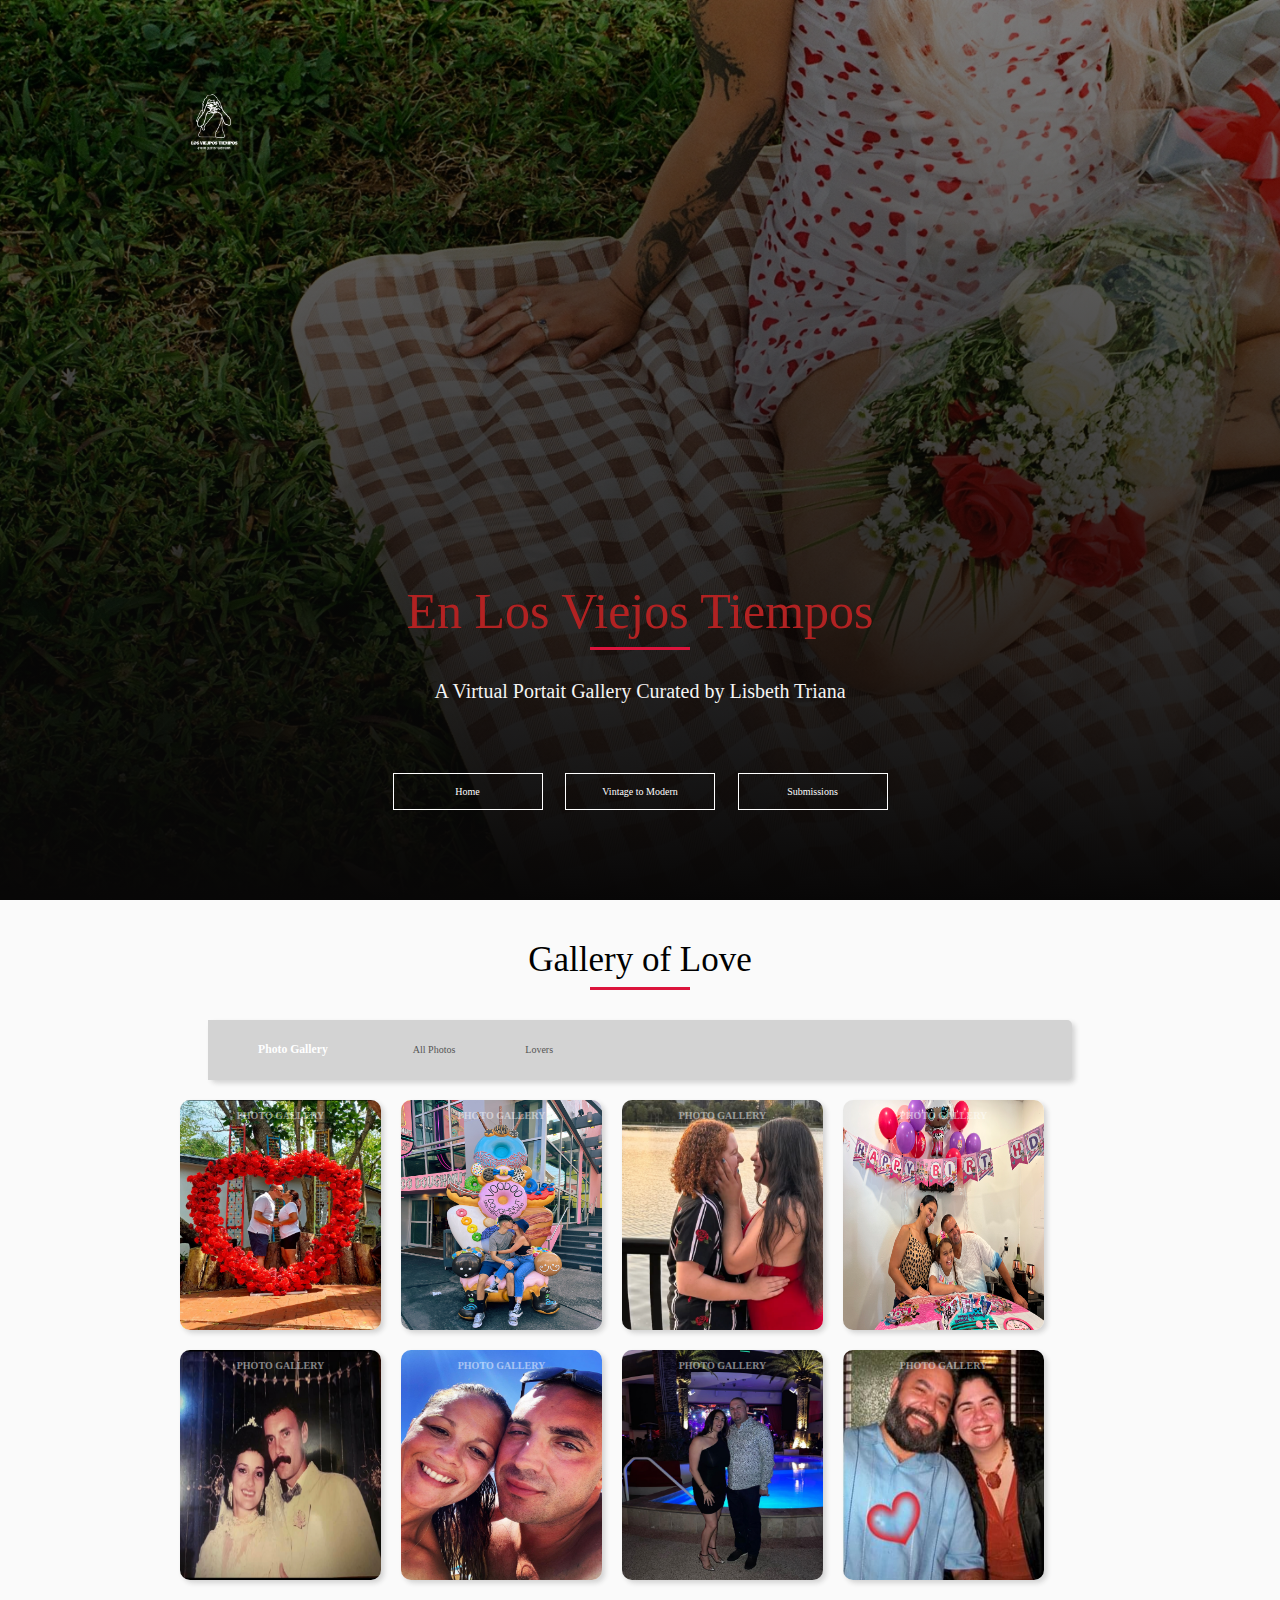
<file: Gallery.html>
<!DOCTYPE html>
<html lang="en">
<head>
    <meta charset="UTF-8">
    <meta name="viewport" content="width=device-width, initial-scale=1.0">
    <title>Gallery - Virtual Photo Gallery</title>
    <link rel="stylesheet" href="style-landing.css"> <!-- Link to external CSS file -->
</head>
<body>
    <header>
        <section id="banner">
            <img src="Images/favicon.png" class="favicon">
            <div class="banner-text">
                <h1> En Los Viejos Tiempos</h1>
                <p> A Virtual Portait Gallery Curated by Lisbeth Triana </p>
                <div class="banner-btn">
                    <a href="index copy.html"><span></span>Home</a>
                    <a href="Other.html"><span></span>Vintage to Modern</a>
                    <a href="Submissions.html"><span></span>Submissions</a>

                    
                    
                </div>
            </div>
        </section>

        
    </header>

    <!--Custom CSS-->
    <input type="radio" name="Photos" id="check1" checked>
    <input type="radio" name="Photos" id="check2">
    <input type="radio" name="Photos" id="check3">
    <input type="radio" name="Photos" id="check4">

    <div class="container">
        <h1>Gallery of Love</h1>
        <div class="top-content">
            <h3>Photo Gallery</h3>
            <label for="check1">All Photos</label>
            <label for="check2">Lovers</label>
        </div>

        <div class="photo-gallery">
            <div class="pic All Photos">
                <img src="Images/Mom and Alberto.jpg">
            </div>
            <div class="pic Lovers">
                <img src="Images/Facetune_19-07-2022-11-29-37 - laura castellanos.jpeg">
            </div>
            <div class="pic Lovers">
                <img src="Images/Me and Bae.jpg">
            </div>
            <div class="pic Family">
                <img src="Images/IMG_8240 - Jhoanna Ramirez.jpeg">
            </div>
        </div>
        <div class="photo-gallery">
            <div class="pic Lovers">
                <img src="Images/IMG_6576.jpg">
            </div>
            <div class="pic Lovers">
                <img src="Images/IMG_0490.jpg">
            </div>
            <div class="pic Lovers">
                <img src="Images/IMG_0489.jpg">
            </div>
            <div class="pic Lovers">
                <img src="Images/IMG_0488.jpg">
            </div>
        </div>
    </div>
</file>
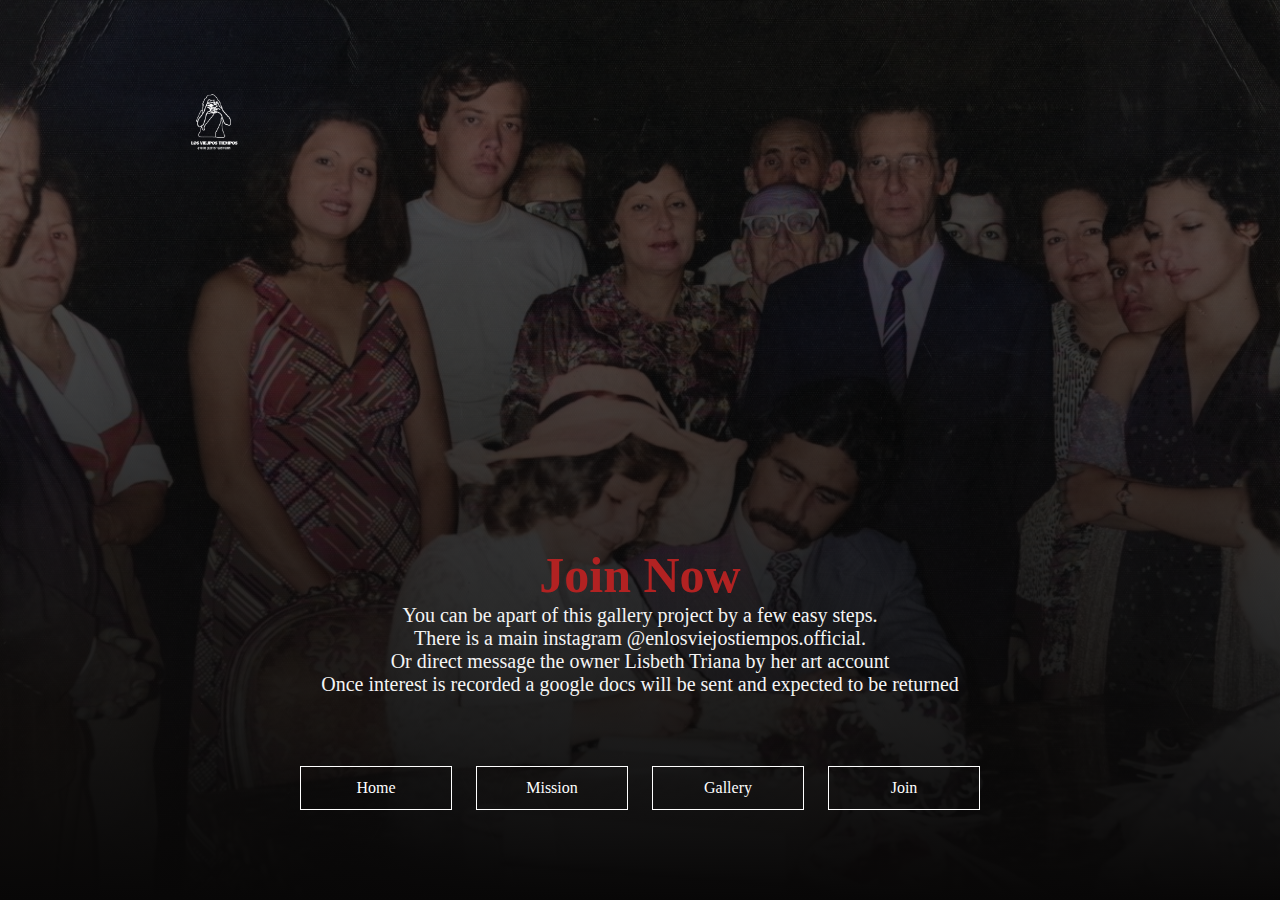
<file: Join.html>
<!DOCTYPE html>
<html>
    <head>
        <meta charset="UTF-8" />
        <meta http-equiv="X-UA-Compatible" content="IE=edge" />
        <meta name="viewport" content="width=device-width, initial-scale=1"/>
        <link rel="stylesheet" href="join.css">
    </html>
   <body>
    <section id="banner">
        <img src="Images/favicon.png" class="favicon">
        <div class="banner-text">
            <h1> Join Now</h1>
            <p> You can be apart of this gallery project by a few easy steps.<br>
                There is a main instagram @enlosviejostiempos.official.<br>
                Or direct message the owner Lisbeth Triana by her art account<br>
                Once interest is recorded a google docs will be sent and expected to be returned </p>
            <div class="banner-btn">
                <a href="index copy.html"><span></span>Home</a>
                <a href="Mission.html"><span></span>Mission</a>
                <a href="Gallery.html"><span></span>Gallery</a>
                <a href=".html"><span></span>Join</a>
            </div>
        </div>
    </section>
</file>
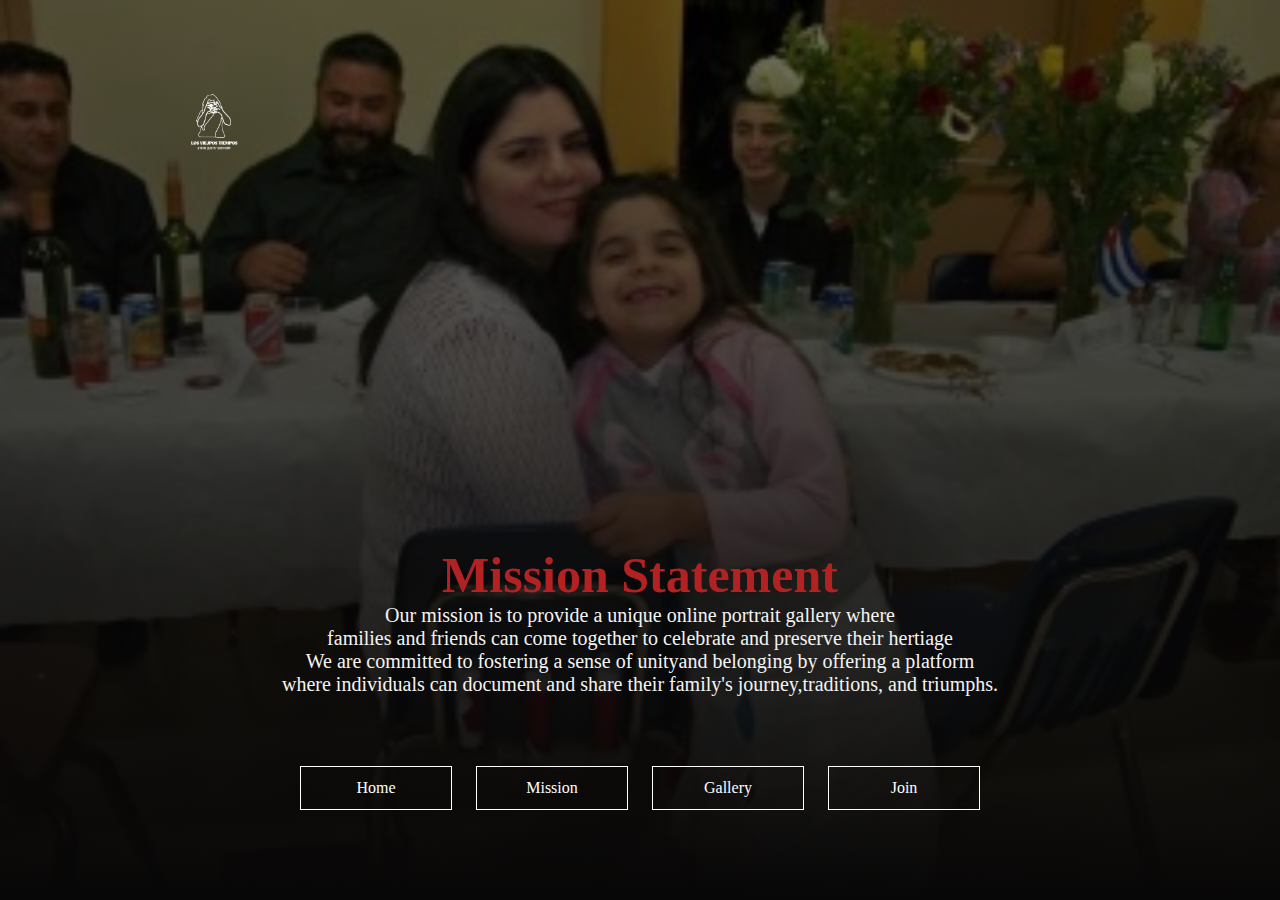
<file: Mission.html>
<!DOCTYPE html>
<html>
    <head>
        <meta charset="UTF-8" />
        <meta http-equiv="X-UA-Compatible" content="IE=edge" />
        <meta name="viewport" content="width=device-width, initial-scale=1"/>
        <link rel="stylesheet" href="Mission.css">
    </html>
   <body>
    <section id="banner">
        <img src="Images/favicon.png" class="favicon">
        <div class="banner-text">
            <h1> Mission Statement</h1>
            <p> Our mission is to provide a unique online portrait gallery where<br>
                families and friends can come together to celebrate and preserve their hertiage<br>
                We are committed to fostering a sense of unityand belonging by offering a platform<br>
                where individuals can document and share their family's journey,traditions, and triumphs. </p>
            <div class="banner-btn">
                <a href="index copy.html"><span></span>Home</a>
                <a href="Mission.html"><span></span>Mission</a>
                <a href="Gallery.html"><span></span>Gallery</a>
                <a href=".html"><span></span>Join</a>
        
                
            </div>
        </div>
    </section>
</file>
<file: style-landing.css>
* {
    margin: 0;
    padding: 0%;
    font-family: 'CameraObscuraDemo.tf';
    src: url(Fonts/CameraObscuraDEMO.otf);
}

#banner {
    background-color: #000;
    background: linear-gradient(rgba(0, 0, 0, 0.5), #080707), url(Images/000047200006\ -\ Emilio\ Pesantes.jpg);
    background-size: cover;
    background-position: center;
    height: 100vh;
}

.favicon {
    width: 20vh;
    position: absolute;
    top: 4%;
    left: 10%;
    z-index: 1; 
}

.banner-text {
    position: absolute;
    bottom: 10%;
    left: 50%;
    transform: translateX(-50%);
    width: 80%;
    text-align: center;
    color: rgb(244, 244, 244);
}

.banner-text h1 {
    font-size: 50px;
    color: firebrick;
    font-style: normal;
    font-family: 'CameraObscuraDemo';
    src: url('Fonts/CameraObscuraDEMO.otf');
}

.banner-text p {
    font-size: 20px;
    font-style: normal;
    font-family: 'Times New Roman', Times, serif;
}

.banner-btn {
    margin: 70px auto 0;
}

.banner-btn a {
    width: 150px;
    text-decoration: none;
    display: inline-block;
    margin: 0 10px;
    padding: 12px 0;
    color: #fff;
    border: .5px solid #fff;
    position: relative;
    z-index: 1;
    transition: color 0.5;
}

.banner-btn a span {
    width: 0;
    height: 100%;
    position: absolute;
    top: 0;
    left: 0;
    background: #fff;
    z-index: -1;
    transition: 0.5s;
}

.banner-btn a:hover span {
    width: 100%;
}
.banner-btn a:hover  {
    color: #000;
}

#sidenav {
    width: 250px;
    height: 100vh;
    position: fixed;
    right: -250px;
    top: 0;
    background: #960000;
    z-index: 3; 
    display: flex;
    flex-direction: column;
    justify-content: center;
    align-items: center;
    transition: 0.5s;
}

nav ul {
    padding: 0;
}

nav ul li {
    list-style: none;
    margin: 3px 0;
    width: fit-content;
    text-align: center;
}

nav ul li a {
    text-decoration: none;
    color: #fff;
}

nav ul li a:hover {
    color: #db6161; 
}

#menuBtn {
    width: 50px;
    height: 50px;
    background: #960000;
    text-align: center;
    position: fixed;
    right: 30px;
    top: 20px;
    border-radius: 3px;
    z-index: 3;
    cursor: pointer;
}

#menuBtn img {
    width: 20px;
    margin-top: 15px;
}
@media screen and (max-width: 770px){
    .banner-text h1 {
        font-size: 44px;
        
    }
    .banner-btn a{
        display: block;
        margin: 20px auto;
    }
    
}

















input{
    display: none;
}

.container{
    width: 100%;
    text-align: center;
}
h1{
    font-weight:normal ;
    font-size: 35px; 
    position: relative;
    margin: 40px 0;

}
h1::before{
    content:'' ;
    position: absolute;
    width: 100px;
    height: 3px;
    background-color:crimson ;
    bottom: -10px;
    left: 50% ;
    transform: translateX(-50%);
    animation: animate  4s linear infinite;
}
@keyframes animate{
    0%{
      width: 100px;  

    }
50%{
        width: 200px;  
        
      }
      100%{
        width: 100px;
      }
    
}
.top-content{
    background-color:lightgrey;
    width: 90%;
    margin:0 auto 5px auto;
    height: 60px;
    display: flex;
    align-items: center;
    border-radius: 5px;
    box-shadow: 3px 3px 5px lightgrey;
}
h3{
  height: 100%;
  background-color: lightgrey;  
  line-height: 60px;
  padding: 0 50px;
  color: white ;    
}
label{
    display:inline-block;
    height: 100%;
    padding: 0 5px;
    margin: 0 30px;
    line-height: 60px;
    color: #555; 
    cursor: pointer;
    transition: color .5s;
}
label:hover{
    color: rgb(255, 4, 4);
}
.photo-gallery{
    width: 90%;
    margin: 20px;
    display: grid;
     grid-template-columns:  repeat(4, 1fr);
     grid-gap: 20px;
}
.pic{
    position: relative;
    height: 230px;
   cursor: pointer;
   transition: .5s;
}
.pic img{
    width: 100%;
    height: 100%;
    border-radius: 10px;
    box-shadow: 3px 3px 5px lightgrey;
    transition: 5s;

}
.pic::before{
    content: "PHOTO GALLERY";
    position:absolute ;
    top: 50%;
    left: 50%;
    transform: translate(-50%, -50%);
    color: white;
    font-weight: bold;
    margin-top: -100px;
    opacity: 50%;
    transition: .3s;
    transition-delay: .2s ;
    z-index: 1 ;
}
.pic::after{
    content: "";
    position: absolute;
    width: 100%;
    bottom: 0;
    left: 0;
    border-radius: 10px;
    height: 100%;
    transition: .3s;
}

.pic:hover::after{
    height: 100%;
}

.pic:hover::before{
    margin-top: 0;
 opacity: 1;
  

}
#check1:checked ~ .container .photo-gallery .place{
    opacity: 1;
    transition: scale(1);
    position: relative ;
    transition: .0s;
}
#check2:checked ~ .container .photo-gallery .Lovers{
    transform: scale(1);
    opacity: 1;
    position: relative;
   
}
#check3:checked ~ .container .photo-gallery .Friends
#check4:checked ~ .container .photo-gallery .Family{
    opacity: 0;
    transform: scale(0);
    position: absolute;
    transition: 0s ;
   
}

footer {
    background-color: #333;
    color: #fff;
    text-align: center;
    padding: 20px;
}

/* Additional styles for responsiveness */
@media (max-width: 768px) {
    header {
        padding: 15px;
        flex-direction: column;
        align-items: flex-start;
    }
    .logo {
        margin-right: 0;
        margin-bottom: 10px;
    }
    nav {
        display: block;
        text-align: center;
    }
    nav a {
        display: block;
        margin: 10px 0;
    }
    .gallery {
        padding: 30px;
    }
    .gallery h2 {
        font-size: 1.8em;
    }
    .gallery-item img {
        max-width: 100%;
    }
    footer {
        padding: 15px;
    }
}

/* Hover effect for buttons */
.btn:hover {
    background-color: #555;
}

/* Footer text style */
footer p {
    font-size: 0.9em;
}

/* Global link styles */
a {
    color: #333;
    text-decoration: none;
}
a:hover {
    text-decoration: underline;
}

:root {
	/* Base font size */
	font-size: 10px;
}

*,
*::before,
*::after {
	box-sizing: border-box;
}

body {
	min-height: 100vh;
	background-color: #fafafa;
}

.container {
	max-width: 100rem;
	margin: 0 auto;
	padding: 0 2rem 2rem;
}

.heading {
	font-family: "Montserrat", Arial, sans-serif;
	font-size: 4rem;
	font-weight: 500;
	line-height: 1.5;
	text-align: center;
	padding: 3.5rem 0;
	color: #1a1a1a;
}

.heading span {
	display: block;
}
</file>
<file: join.css>
* {
    margin: 0;
    padding: 0%;
    font-family: 'CameraObscuraDemo.tf';
    src: url(Fonts/CameraObscuraDEMO.otf);
}

#banner {
    background-color: #000;
    background: linear-gradient(rgba(0, 0, 0, 0.5), #080707), url(Images/DADCOLOR.jpg);
    background-size: cover;
    background-position: center;
    height: 100vh;
}

.favicon {
    width: 20vh;
    position: absolute;
    top: 4%;
    left: 10%;
    z-index: 1; 
}

.banner-text {
    position: absolute;
    bottom: 10%;
    left: 50%;
    transform: translateX(-50%);
    width: 80%;
    text-align: center;
    color: rgb(244, 244, 244);
}

.banner-text h1 {
    font-size: 50px;
    color: firebrick;
    font-style: normal;
    font-family: 'CameraObscuraDemo';
    src: url('Fonts/CameraObscuraDEMO.otf');
}

.banner-text p {
    font-size: 20px;
    font-style: normal;
    font-family: 'Times New Roman', Times, serif;
}

.banner-btn {
    margin: 70px auto 0;
}

.banner-btn a {
    width: 150px;
    text-decoration: none;
    display: inline-block;
    margin: 0 10px;
    padding: 12px 0;
    color: #fff;
    border: .5px solid #fff;
    position: relative;
    z-index: 1;
    transition: color 0.5;
}

.banner-btn a span {
    width: 0;
    height: 100%;
    position: absolute;
    top: 0;
    left: 0;
    background: #fff;
    z-index: -1;
    transition: 0.5s;
}

.banner-btn a:hover span {
    width: 100%;
}
.banner-btn a:hover  {
    color: #000;
}
</file>
<file: Mission.css>
* {
    margin: 0;
    padding: 0%;
    font-family: 'CameraObscuraDemo.tf';
    src: url(Fonts/CameraObscuraDEMO.otf);
}

#banner {
    background-color: #000;
    background: linear-gradient(rgba(0, 0, 0, 0.5), #080707), url(Images/Bae\ and\ her\ mom\ .jpeg);
    background-size: cover;
    background-position: center;
    height: 100vh;
}

.favicon {
    width: 20vh;
    position: absolute;
    top: 4%;
    left: 10%;
    z-index: 1; 
}

.banner-text {
    position: absolute;
    bottom: 10%;
    left: 50%;
    transform: translateX(-50%);
    width: 80%;
    text-align: center;
    color: rgb(244, 244, 244);
}

.banner-text h1 {
    font-size: 50px;
    color: firebrick;
    font-style: normal;
    font-family: 'CameraObscuraDemo';
    src: url('Fonts/CameraObscuraDEMO.otf');
}

.banner-text p {
    font-size: 20px;
    font-style: normal;
    font-family: 'Times New Roman', Times, serif;
}

.banner-btn {
    margin: 70px auto 0;
}

.banner-btn a {
    width: 150px;
    text-decoration: none;
    display: inline-block;
    margin: 0 10px;
    padding: 12px 0;
    color: #fff;
    border: .5px solid #fff;
    position: relative;
    z-index: 1;
    transition: color 0.5;
}

.banner-btn a span {
    width: 0;
    height: 100%;
    position: absolute;
    top: 0;
    left: 0;
    background: #fff;
    z-index: -1;
    transition: 0.5s;
}

.banner-btn a:hover span {
    width: 100%;
}
.banner-btn a:hover  {
    color: #000;
}
</file>
